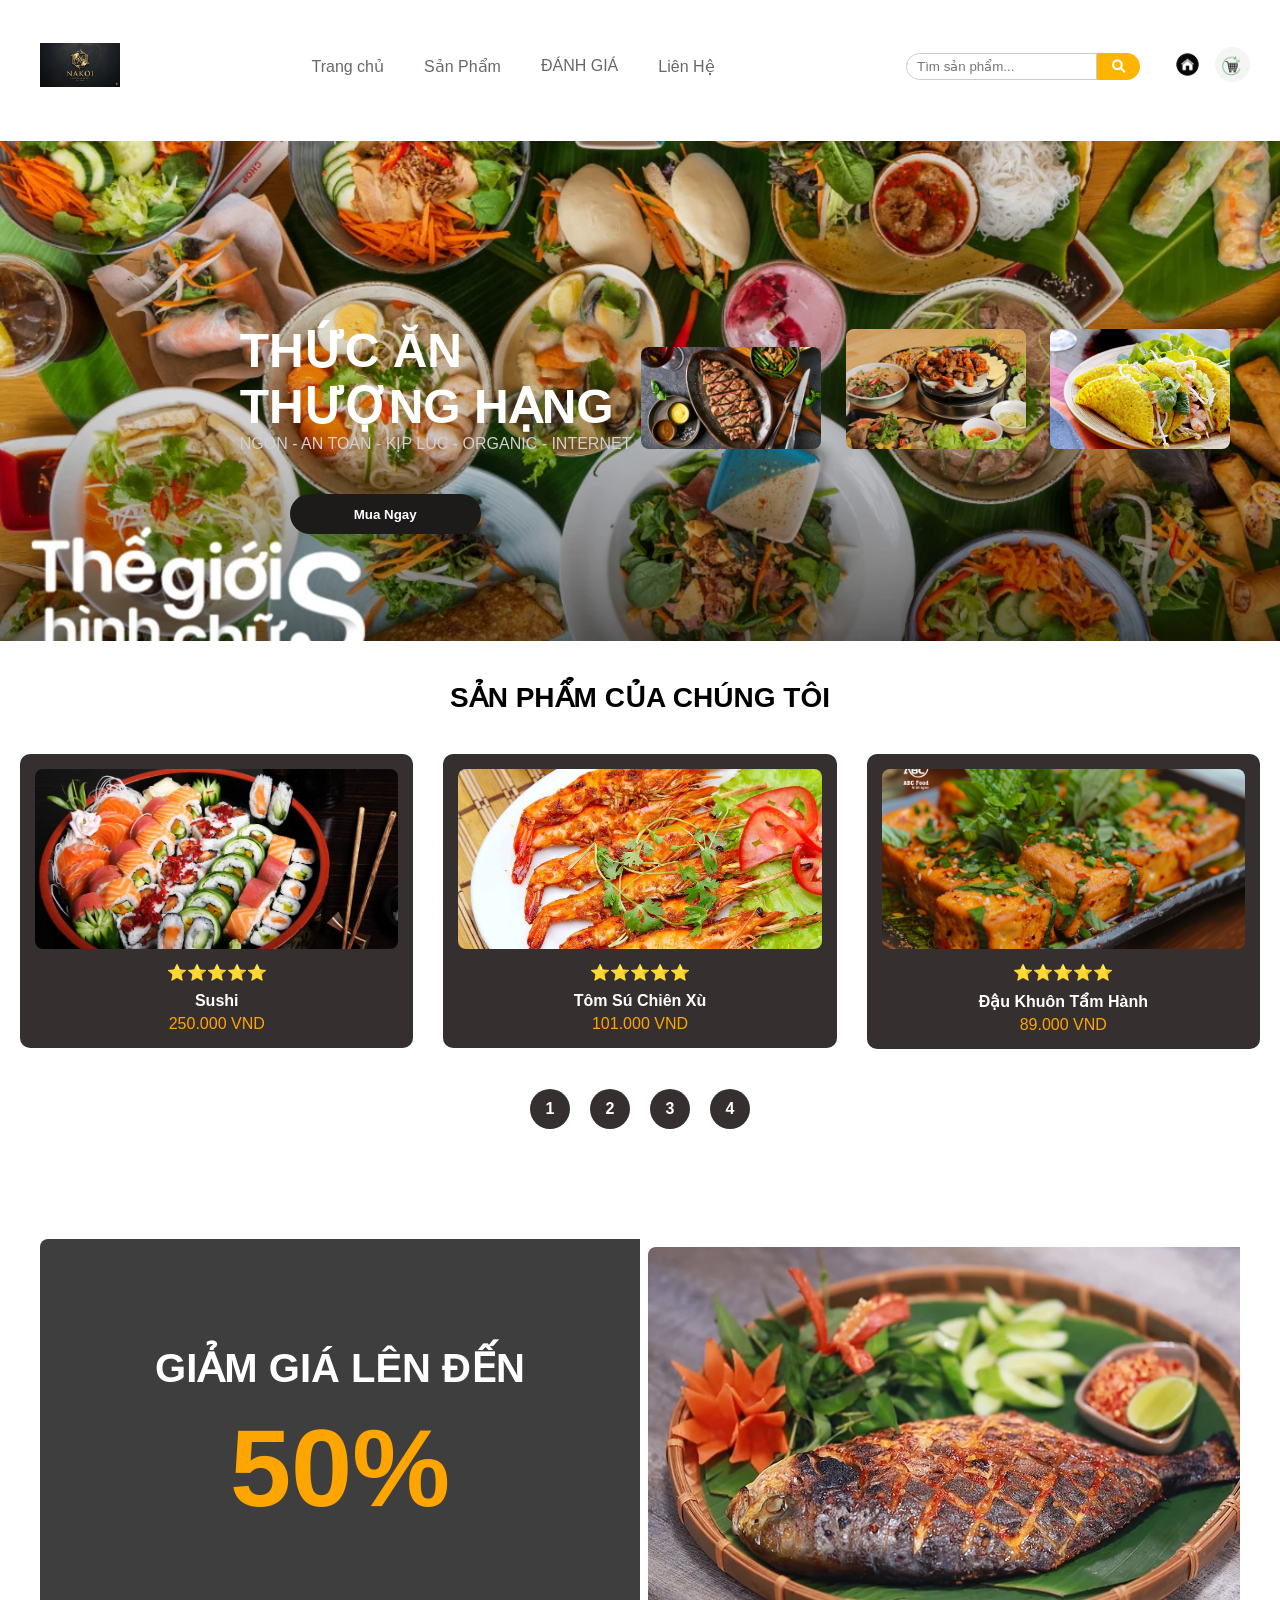
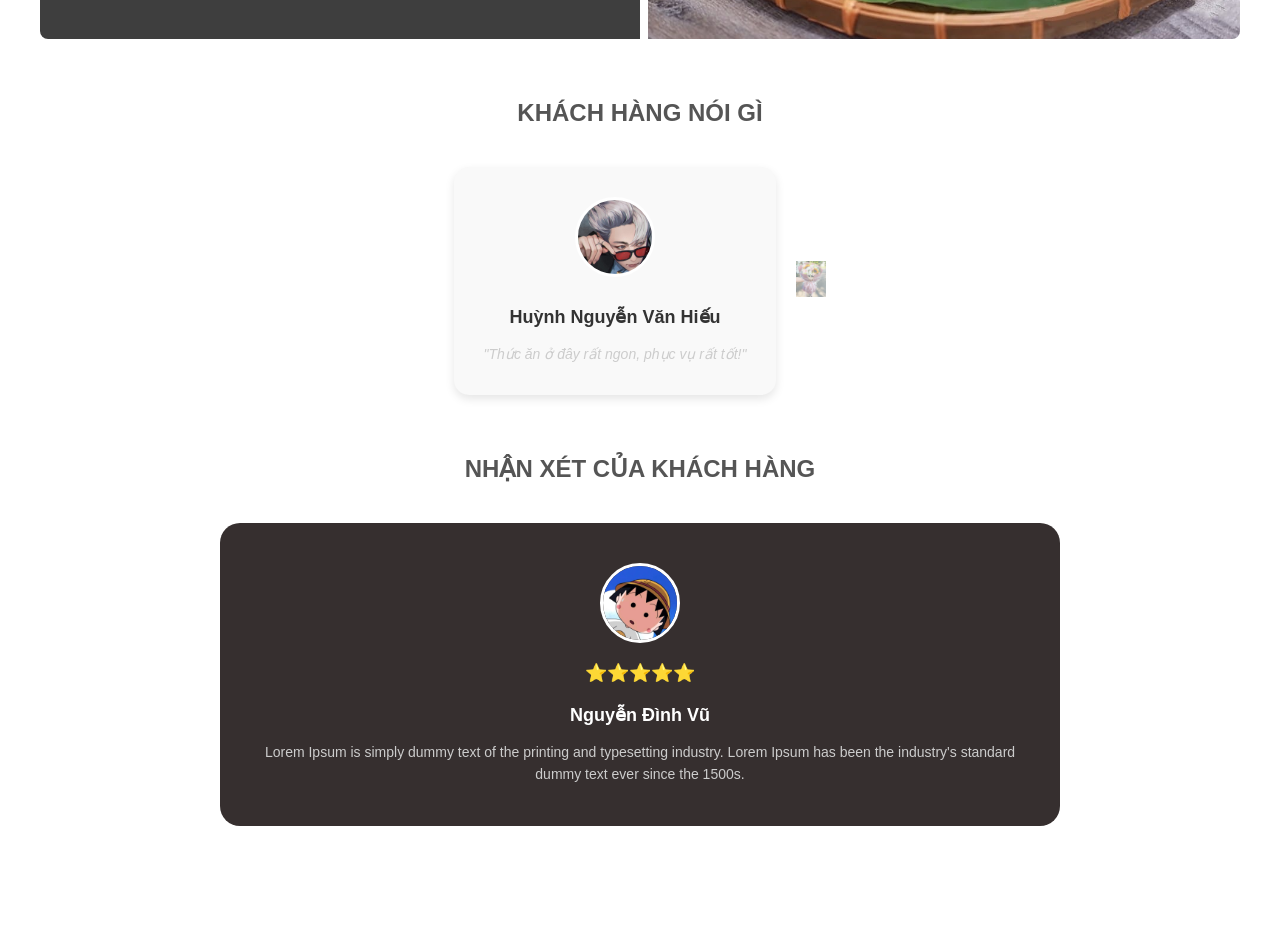
<file: index.html>
<!DOCTYPE html>
<html lang="en">
<head>
    <meta charset="UTF-8">
    <meta http-equiv="X-UA-Compatible" content="IE=edge">
    <meta name="viewport" content="width=device-width, initial-scale=1.0">
    <title> Thức Ăn & Thượng Hạn</title>
    <link rel="stylesheet" href="style.css">
    <link rel="stylesheet" href="https://cdnjs.cloudflare.com/ajax/libs/font-awesome/6.0.0/css/all.min.css">
    <link rel="icon" type="image/png" href="images/logo.jpg">
</head>
<body>
    <div id="wrapper">
        <div id="header">
            <a href="index.html" class="logo">
                <img src="images/logo.jpg" alt="Logo">
            </a>
            <div id="menu">
                <div class="item">
                    <a href="index.html">Trang chủ</a>
                </div>
                <div class="item">
                    <a href="san-pham.html">Sản Phẩm</a>
                </div>
                <div class="item">
                <a href="danh-gia.html">ĐÁNH GIÁ</a>
                </div>
                <div class="item">
                    <a href="lien-he.html">Liên Hệ</a>
                </div>
            </div>
            <div id="actions">
<div class="search-box">
    <input type="text" id="search-input" placeholder="Tìm sản phẩm...">
    <button type="button"><i class="fa fa-search"></i></button>
</div>
                <div class="item">
                    <img src="images/ues.jpg" alt="User">
                </div>
                <div class="item">
                    <img src="images/pas.jpg" alt="Cart">
                </div>
            </div>
        </div>

        <div id="banner">
            <div class="box-left">
                <h2>
                    <span>THỨC ĂN</span>
                    <br>
                    <span>THƯỢNG HẠNG</span>
                </h2>
                <p>NGON - AN TOÀN - KỊP LÚC - ORGANIC - INTERNET</p>
                <button>Mua Ngay</button>
            </div>
            <div class="box-right">
                <img src="images/ca.jpg" alt="">
                <img src="images/long.webp" alt="">
                <img src="images/xeo.jpg" alt="">
            </div>
        </div>

        <div id="wp-products">
            <h2>SẢN PHẨM CỦA CHÚNG TÔI</h2>
            <div id="list-products">
                <div class="item">
                    <img src="images/su.jpg" alt="">
                    <div class="stars">⭐⭐⭐⭐⭐</div> 
                    <div class="name">Sushi</div>
                    <div class="price">250.000 VND</div>
                </div>
                <div class="item">
                    <img src="images/tom.jpg" alt="">
                    <div class="stars">⭐⭐⭐⭐⭐</div>
                    <div class="name">Tôm Sú Chiên Xù</div>
                    <div class="price">101.000 VND</div>
                </div>
                <div class="item">
                    <img src="images/đậu.png" alt="">
                    <div class="stars">⭐⭐⭐⭐⭐</div>
                    <div class="name">Đậu Khuôn Tẩm Hành</div>
                    <div class="price">89.000 VND</div>
                </div>
                </div>
            
            <div class="list-page">
                <div class="item"><a href="index.html">1</a></div>
                <div class="item"><a href="san-pham.html">2</a></div>
                <div class="item"><a href="#">3</a></div>
                <div class="item"><a href="#">4</a></div>
            </div>
        </div>

        <div id="saleoff">
            <div class="box-left">
                <h1>
                    <span>GIẢM GIÁ LÊN ĐẾN</span> <br> <span class="percent">50%</span> 
                </h1>
            </div>
            <div class="box-right">
                <img src="images/chim nuong.jpg" alt="Sale off">
            </div>
        </div>

        <div id="comment">
            <h2>KHÁCH HÀNG NÓI GÌ</h2>
            <div id="comment-body">
                <ul id="list-comment"> 
                    <li class="item">
                        <div class="avatar"><img src="images/nem.jpg" alt=""></div>
                        <div class="name">Huỳnh Nguyễn Văn Hiếu</div>
                        <div class="text">"Thức ăn ở đây rất ngon, phục vụ rất tốt!"</div>
                    </li>
                </ul>
        <div class="next">
            <a href="#">
                <img src="images/3.jpg" alt="Nút sau">
            </a>
        </div>
    </div>
    <div id="comment">
    <h2>NHẬN XÉT CỦA KHÁCH HÀNG</h2>
    <div id="comment-body">
        <div class="prev">
             </div>

        <div class="list-comment">
            <div class="item">
                <div class="avatar">
                    <img src="images/anh-den-ngau.jpeg" alt="Avatar">
                </div>
                <div class="stars">⭐⭐⭐⭐⭐</div>
                <div class="name">Nguyễn Đình Vũ</div>
                <div class="text">
                    Lorem Ipsum is simply dummy text of the printing and typesetting industry. 
                    Lorem Ipsum has been the industry's standard dummy text ever since the 1500s.
                </div>
            </div>
        </div>

        <div class="next">
          
    </div>
</div>

</div>
<script>
    const searchInput = document.getElementById('search-input');
    const products = document.querySelectorAll('#list-products .item');

    searchInput.addEventListener('input', function() {
        const keyword = searchInput.value.toLowerCase();
        products.forEach(product => {
            const productName = product.querySelector('.name').innerText.toLowerCase();
            if (productName.includes(keyword)) {
                product.style.display = "block"; 
            } else {
                product.style.display = "none";
            }
        });
    });
</script>

</body>
</html>
</div> </body>
</head>
</file>
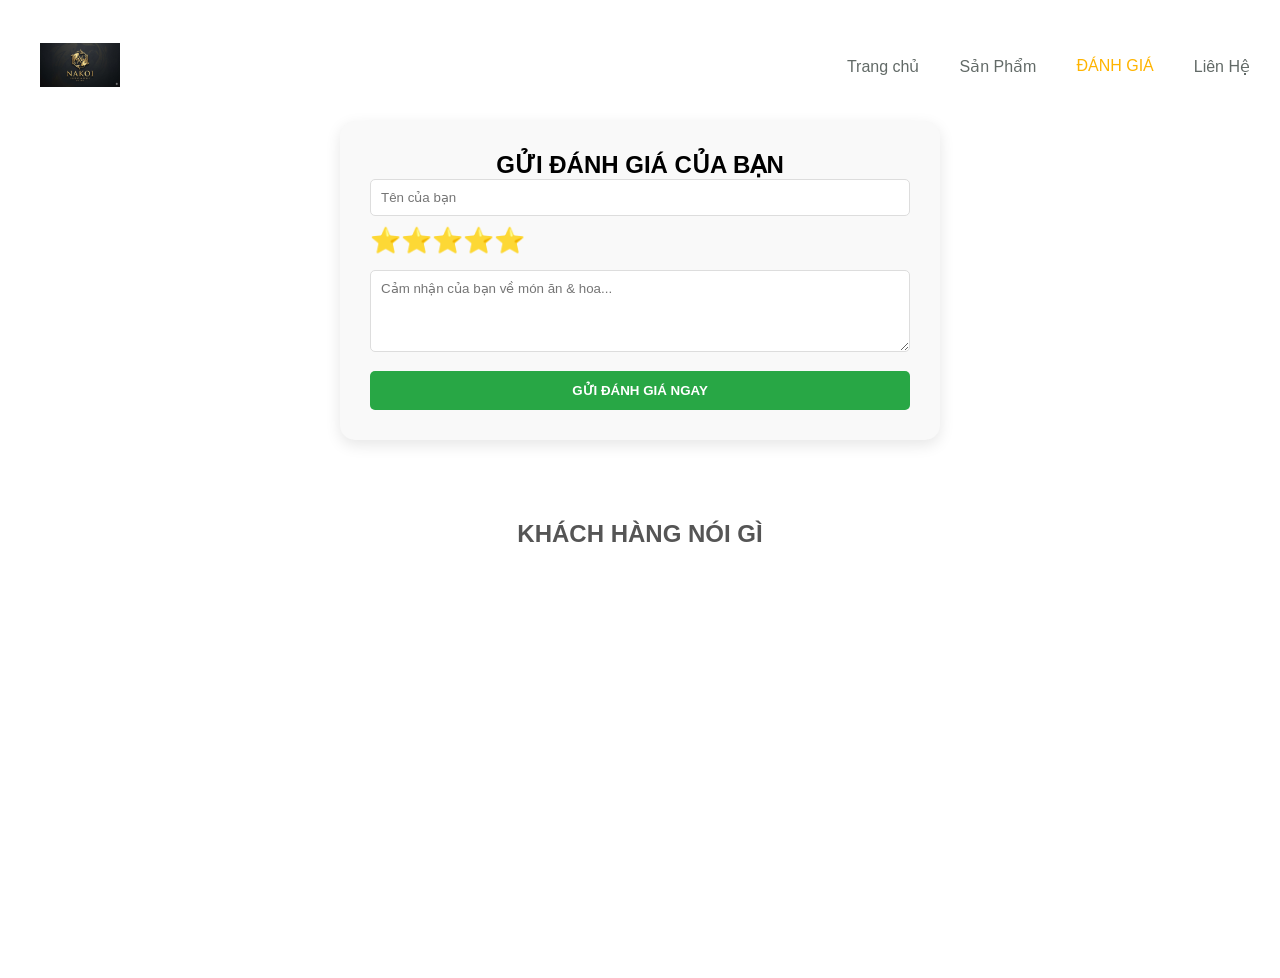
<file: danh-gia.html>
<!DOCTYPE html>
<html lang="en">
<head>
    <meta charset="UTF-8">
    <meta name="viewport" content="width=device-width, initial-scale=1.0">
    <title>Đánh Giá Đẳng Cấp - Web Bán Hoa</title>
    <link rel="stylesheet" href="style.css">
    <link rel="stylesheet" href="https://cdnjs.cloudflare.com/ajax/libs/font-awesome/6.0.0/css/all.min.css">
    <link rel="icon" type="image/png" href="images/logo.jpg">
    <style>
        /* CSS cho Form đánh giá thêm phần đẳng cấp */
        #review-form-container { background: #f9f9f9; padding: 30px; border-radius: 15px; margin: 20px auto; max-width: 600px; box-shadow: 0 5px 15px rgba(0,0,0,0.1); }
        .rating-input { color: #ffb400; font-size: 25px; cursor: pointer; margin-bottom: 15px; }
        #review-list { margin-top: 30px; }
        .review-item { background: white; padding: 15px; border-radius: 10px; margin-bottom: 15px; border-left: 5px solid #ffb400; animation: fadeIn 0.5s; }
        @keyframes fadeIn { from { opacity: 0; transform: translateY(10px); } to { opacity: 1; transform: translateY(0); } }
    </style>
</head>
<body>
    <div id="wrapper">
        <div id="header">
            <a href="index.html" class="logo"><img src="images/logo.jpg" alt="Logo"></a>
            <div id="menu">
                <div class="item"><a href="index.html">Trang chủ</a></div>
                <div class="item"><a href="san-pham.html">Sản Phẩm</a></div>
                <div class="item"><a href="danh-gia.html" style="color: #ffb400;">ĐÁNH GIÁ</a></div>
                <div class="item"><a href="lien-he.html">Liên Hệ</a></div>
            </div>
        </div>

        <div id="review-form-container">
            <h2 style="text-align: center;">GỬI ĐÁNH GIÁ CỦA BẠN</h2>
            <form id="feedbackForm">
                <input type="text" id="reviewerName" placeholder="Tên của bạn" required style="width: 100%; padding: 10px; margin-bottom: 10px; border-radius: 5px; border: 1px solid #ddd;">
                
                <div class="rating-input">
                    <span onclick="setRating(1)">⭐</span><span onclick="setRating(2)">⭐</span><span onclick="setRating(3)">⭐</span><span onclick="setRating(4)">⭐</span><span onclick="setRating(5)">⭐</span>
                    <input type="hidden" id="ratingValue" value="5">
                </div>

                <textarea id="reviewerText" placeholder="Cảm nhận của bạn về món ăn & hoa..." rows="4" required style="width: 100%; padding: 10px; border-radius: 5px; border: 1px solid #ddd;"></textarea>
                
                <button type="submit" class="btn-send" style="width: 100%; margin-top: 15px; background: #28a745; color: white; padding: 12px; border: none; border-radius: 5px; cursor: pointer; font-weight: bold;">GỬI ĐÁNH GIÁ NGAY</button>
            </form>
        </div>

        <div id="comment" style="padding: 20px;">
            <h2 style="text-align: center;">KHÁCH HÀNG NÓI GÌ</h2>
            <div id="review-list">
                </div>
        </div>
    </div>

    <script>
    let currentRating = 5; // Mặc định là 5 sao khi mới mở trang

    // Hàm chọn sao cực mượt - KHÔNG HIỆN "OK"
    function setRating(n) {
        currentRating = n; // Lưu số sao khách chọn
        const stars = document.querySelectorAll('.rating-input span');
        
        // Chạy vòng lặp để thắp sáng số sao tương ứng
        stars.forEach((star, index) => {
            if (index < n) {
                star.style.opacity = "1"; // Sao được chọn thì sáng rõ
                star.style.filter = "grayscale(0%)"; // Hiện màu vàng rực
            } else {
                star.style.opacity = "0.3"; // Sao không được chọn thì mờ đi
                star.style.filter = "grayscale(100%)"; // Biến thành màu xám
            }
        });
    }

    // Phần xử lý gửi Form và Lưu vào bộ nhớ máy tính
    const feedbackForm = document.getElementById('feedbackForm');
    const reviewList = document.getElementById('review-list');

    function displayReviews() {
        const reviews = JSON.parse(localStorage.getItem('reviews')) || [];
        reviewList.innerHTML = reviews.map(r => `
            <div class="review-item" style="border-left: 5px solid #ffb400; padding: 15px; margin-bottom: 10px; background: #fff; border-radius: 8px; box-shadow: 0 2px 5px rgba(0,0,0,0.05);">
                <div class="stars" style="color: #ffb400; margin-bottom: 5px;">${"⭐".repeat(r.rating)}</div>
                <div class="name"><strong>${r.name}</strong></div>
                <div class="text" style="color: #555;">${r.text}</div>
            </div>
        `).join('');
    }

    feedbackForm.addEventListener('submit', (e) => {
        e.preventDefault();
        const name = document.getElementById('reviewerName').value;
        const text = document.getElementById('reviewerText').value;

        const newReview = { name, text, rating: currentRating };

        const reviews = JSON.parse(localStorage.getItem('reviews')) || [];
        reviews.unshift(newReview);
        localStorage.setItem('reviews', JSON.stringify(reviews));

        feedbackForm.reset();
        setRating(5); // Reset về 5 sao sau khi gửi
        displayReviews();
    });

    displayReviews(); // Hiện các đánh giá cũ khi vừa vào trang
</script>
</body>
</html>
</file>
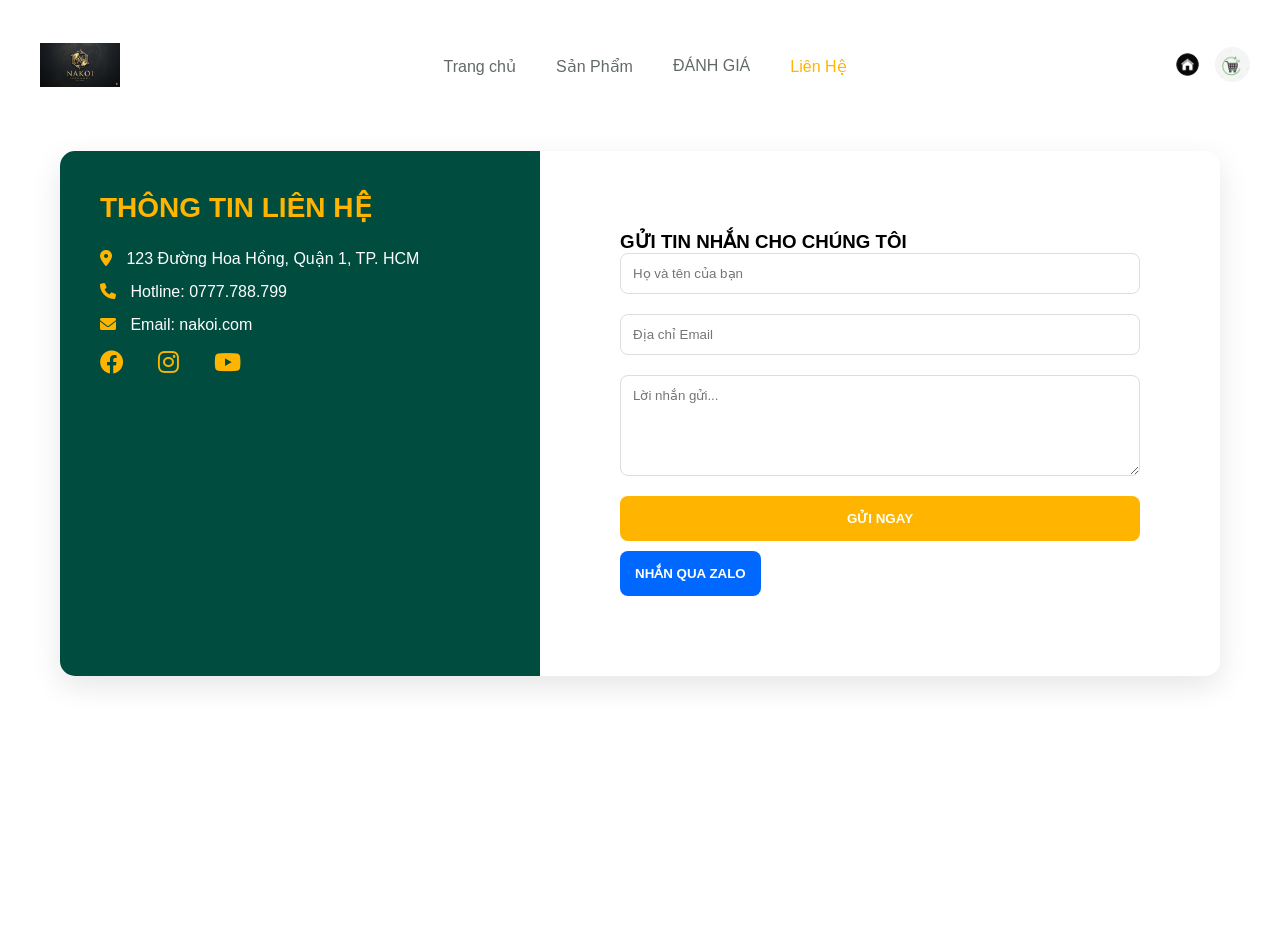
<file: lien-he.html>
<!DOCTYPE html>
<html lang="en">
<head>
    <meta charset="UTF-8">
    <meta name="viewport" content="width=device-width, initial-scale=1.0">
    <title>Liên Hệ - Web Bán Hoa</title>
    <link rel="stylesheet" href="style.css">
    <link rel="stylesheet" href="https://cdnjs.cloudflare.com/ajax/libs/font-awesome/6.0.0/css/all.min.css">
    <link rel="icon" type="image/png" href="images/logo.jpg">
</head>
<body>
    <div id="wrapper">
        <div id="header">
            <a href="index.html" class="logo">
                <img src="images/logo.jpg" alt="">
            </a>
            <div id="menu">
                <div class="item"><a href="index.html">Trang chủ</a></div>
                <div class="item"><a href="san-pham.html">Sản Phẩm</a></div>
              <div class="item"> <a href="danh-gia.html">ĐÁNH GIÁ</a></div>
                <div class="item"><a href="lien-he.html" style="color: #ffb400;">Liên Hệ</a></div>
            </div>
            <div id="actions">
                <div class="item"><img src="images/ues.jpg" alt=""></div>
                <div class="item"><img src="images/pas.jpg" alt=""></div>
            </div>
        </div>

        <div id="contact-container">
            <div class="contact-content">
                <div class="contact-info">
                    <h2>THÔNG TIN LIÊN HỆ</h2>
                    <p><i class="fa-solid fa-location-dot"></i> 123 Đường Hoa Hồng, Quận 1, TP. HCM</p>
                    <p><i class="fa-solid fa-phone"></i> Hotline: 0777.788.799</p>
                    <p><i class="fa-solid fa-envelope"></i> Email: nakoi.com</p>
                    
                    <div class="social-icons">
                        <a href="#"><i class="fa-brands fa-facebook"></i></a>
                        <a href="#"><i class="fa-brands fa-instagram"></i></a>
                        <a href="#"><i class="fa-brands fa-youtube"></i></a>
                    </div>
                    
                </div>

                <div class="contact-form">
            <form action="https://formspree.io/f/xykblwrk" method="POST" class="contact-form">
    <h3>GỬI TIN NHẮN CHO CHÚNG TÔI</h3>
    <input type="text" name="name" placeholder="Họ và tên của bạn" required>
    <input type="email" name="email" placeholder="Địa chỉ Email" required>
    <textarea name="message" placeholder="Lời nhắn gửi..." rows="5" required></textarea>
    
    <button type="submit" class="btn-send">GỬI NGAY</button>

    <a href="https://zalo.me/0918435601" target="_blank" style="text-decoration: none; margin-top: 10px;">
        <button type="button" class="btn-send" style="background: #0068ff;">NHẮN QUA ZALO</button>
    </a>
</form>
                </div>
            </div>
        </div>
    </div>
</body>
</html>
</file>
<file: style.css>
/* style.css */
#wrapper {
    width: 100%;
}

#header {
    display: flex;
    align-items: center;
    padding: 10px;
}

.logo img {
    width: 80px;   /* chỉnh kích thước nhỏ lại */
    height: auto;
    margin-left: 10px; /* cách lề trái một chút */
}
@import url('https://fonts.googleapis.com/css2?family=Poppins:wght@400;500;600&display=swap');
*{
padding:0;
margin:0;
box-sizing:border-box;
font-family:'poppins', sans-serif;
cursor:pointer;
}
#wrapper {
    width: 100%;
    height : 100vh;
}
#header{
    width: 100%;
    padding:10px 30px;
    margin-top:33px;
    display:flex;
    justify-content:space-between;
    align-items: center
}
#menu {
    list-style :none;
    display: flex;
}
#menu .itenm {
    margin:5px 40px;
}
#menu .item a {
    color : #626A67;
    text-decoration: none;
}
#menu {
    list-style: none;
    display: flex;
    gap: 40px; /* khoảng cách giữa các item */
}
#actions {
    display: flex;
    gap: 10px;
}
#action .item {
    margin-left: 22px;
}
#actions img {
    width: 35px;
    height: 35px;
    border-radius: 70%;
    object-fit: cover;
    cursor: pointer;
}


#banner {
    width: 100%;
    height: 500px;
    margin-top: 40px;
    display: flex;
    position: relative;
    background-image: url("images/mon.webp");
    background-size: cover;       /* phủ kín khung */
    background-position: center;  /* canh giữa */
    background-repeat: no-repeat; /* không lặp */
    padding: 0;
}



#banner .box-left ,#banner .box-right{
    width: 50%px;
}
#banner .box-left h2 {
    font-size : 48px;
    margin-top: 75px;
    color:#fff;
}
#banner .box-left p{
    color:#d0d0d0;
}
#banner .box-left button {
width :191px;
height:40px;
margin-top:41px;
margin-left: 50px;
background: #1d1a1a;
border:none;
outline:none;
color:#fff;
font-weight:bold;
border-radius:20px;
transition:0.4s

}
#banner .box-left  button:hover{
background:orange;
}
.box-right img {
    width: 180px;   /* chỉnh chiều rộng nhỏ lại */
    height: auto;   /* giữ đúng tỷ lệ ảnh */
    margin: 8px;   /* tạo khoảng cách giữa các ảnh */
    border-radius: 8px; /* bo góc cho đẹp (tùy chọn) */
    object-fit: cover;  /* đảm bảo ảnh không bị méo */
}

#banner ,box-right {
    padding-left:200px;
    display: flex;
    justify-content: center;
    align-items:center;
}
#banner .box-right img{
    margin:0px 10px;
    animation: animation 3s infinite linear;
}

@keyframes animation {
    0%{
        transform: translateY(0px);
    }
    50%{
        transform: translateY(-10px);

    }
    100%{
        transform: translateY(0px);

    }
    
}
#banner .box-right img:nth-child(1) {
    animation-delay: 0s;
}
#banner .box-right img:nth-child(2) {
    animation-delay: 0.5s;
}
#banner .box-right img:nth-child(3) {
    animation-delay: 1s;
}


.to-bottom {
    position: absolute;  /* đặt theo vị trí tuyệt đối trong banner */
  
    bottom: -40px;         /* cách mép dưới 20px */
    left: 50%;            /* căn giữa theo chiều ngang */
    transform: translateX(-50%); /* dịch để đúng giữa */
}

.to-bottom img {
    width: 40px;   /* chỉnh chiều rộng nhỏ lại */
    height: auto;  /* giữ đúng tỷ lệ */
 
    margin: 0 auto; /* căn giữa */
}
#wp-products {
    text-align: center;
    padding: 40px 0;
}

#wp-products h2 {
    font-size: 28px;
    margin-bottom: 20px;
}

/* Sửa ID từ 'lít-products' thành 'list-products' cho khớp HTML */
#list-products {
    display: flex;
    flex-wrap: wrap;
    justify-content: center; /* Đưa các item ra giữa hàng */
    align-items: flex-start;
    gap: 30px;               /* Khoảng cách giữa các sản phẩm */
    padding: 20px;
}

#list-products .item {
 width: calc(33.33% - 20px);          /* Tăng độ rộng để giống hình mẫu */
    background: #362f2f;
    border-radius: 10px;
    padding: 15px;           /* Tạo khoảng trống bên trong card */
    text-align: center;
    color: white;
}

#list-products .item img {
    width: 100%;             /* Ảnh sẽ chiếm hết chiều rộng thẻ item */
    height: 180px;
    object-fit: cover;
    border-radius: 8px;
    margin-bottom: 10px;
}

/* Định dạng phần chữ và sao */
.item .name {
    font-weight: bold;
    margin-top: 10px;
}

.item .price {
    color: orange;
    margin-top: 5px;
}

.stars {
    color: #fbff00;
    margin-bottom: 5px;
}
.list-page {
    display: flex;
    list-style: none;
    justify-content: center;
    align-items: center;
    width: 100%; /* Sửa từ 50px thành 100% để căn giữa toàn màn hình */
    margin: 20px auto;
}

.list-page .item {
    margin: 0px 10px; /* Khoảng cách giữa các nút */
    
    /* QUAN TRỌNG: Width và Height phải BẰNG NHAU */
    width: 40px; 
    height: 40px; 
    
    background: #362f2f;
    border-radius: 50%; /* Bo góc 50% của hình vuông sẽ ra hình tròn */
    
    display: flex;
    justify-content: center;
    align-items: center;
    transition: 0.3s; /* Thêm hiệu ứng mượt mà khi di chuột */
}

.list-page .item:hover {
    background: orange; /* Đổi màu khi di chuột vào cho chuyên nghiệp */
}

.list-page .item a {
    color: #fff;
    text-decoration: none;
    font-weight: bold;
}
#saleoff {

    width: 100%;

    max-width: 1200px; /* Thêm độ rộng tối đa để web không quá bè ra */

    margin: 50px auto; /* Căn giữa toàn bộ banner */

    display: flex;     /* Quan trọng: Để chữ và ảnh nằm ngang */

    height: 400px;     /* Tăng chiều cao cố định để banner to ra */

    border-radius: 8px; /* Bo góc cho đẹp như hình 2 */

    overflow: hidden;  /* Giúp border-radius bo luôn cả ảnh */

}



#saleoff .box-left {

    width: 50%;

    background: #3e3e3e; /* Màu xám đậm nguyên bản */

    color: #fff;

    display: flex;

    flex-direction: column; /* Sắp xếp chữ theo chiều dọc */

    justify-content: center; /* Căn giữa chữ theo chiều dọc */

    align-items: center;    /* Căn giữa chữ theo chiều ngang */

    text-align: center;

}



#saleoff .box-left h1 {

    line-height: 1.2; /* Khoảng cách giữa 2 dòng chữ */

}



#saleoff .box-left h1 span:first-child {

    font-size: 40px; /* Kích thước chữ "GIẢM GIÁ" */

}



#saleoff .box-left h1 .percent {

    font-size: 110px; /* Làm số 45% to hẳn lên */

    color: orange;    /* Đổi sang màu cam nhấn mạnh */

    font-weight: bold;

    display: block;   /* Ép nó thành 1 khối để padding dễ chỉnh */

    padding-top: 10px;

}



#saleoff .box-right {

    width: 50%;

}



#saleoff .box-right img {

    width: 100%;       /* Phủ kín chiều rộng 50% */

    height: 100%;      /* Phủ kín chiều cao 400px của saleoff */

    object-fit: cover; /* Quan trọng: Ảnh không bị méo */

    display: block;    /* Xóa khoảng hở nhỏ dưới ảnh */

}
#comment {
    width: 100%;
    max-width: 1200px;
    margin: 60px auto;
    text-align: center;
}

#comment h2 {
    font-size: 28px;
    margin-bottom: 30px;
}

#comment-body {
    display: flex;
    justify-content: center;
    align-items: center;
    gap: 20px;
}

#list-comment {
    list-style: none;
    padding: 0;
}

#list-comment .item {
    background: #f9f9f9;
    padding: 30px;
    border-radius: 15px;
    box-shadow: 0 4px 10px rgba(0,0,0,0.1);
}

#list-comment .avatar img {
    width: 80px;
    height: 80px;
    border-radius: 50%;
    object-fit: cover;
    margin-bottom: 15px;
}

#list-comment .name {
    font-weight: bold;
    color: #333;
    margin-bottom: 10px;
}

#list-comment .text {
    font-style: italic;
    color: #666;
}
#comment {
    width: 1012px;       /* chiều rộng khung */
    height: 478px;       /* chiều cao khung */
    margin: 0 auto;      /* căn giữa theo chiều ngang */
    margin-top: 184px;   /* cách mép trên 184px */
    
}
#comment h2 {
    text-align: center;     /* căn giữa chữ */
    margin-bottom: 50px;    /* khoảng cách dưới */
    font-size: 32px;        /* cỡ chữ */
    color: #626a67;         /* màu chữ */
}
/* --- CSS CHO PHẦN COMMENT --- */
#comment {
    width: 100%;
    max-width: 1200px;
    margin: 60px auto;
    text-align: center;
}

#comment h2 {
    margin-bottom: 40px;
    font-size: 24px;
    color: #555;
}

#comment-body {
    display: flex;         /* Đưa mũi tên và khối nội dung nằm ngang */
    align-items: center;    /* Căn giữa theo chiều dọc */
    justify-content: center;
    gap: 20px;
}

/* Nút mũi tên */
#comment-body .prev img, 
#comment-body .next img {
    width: 30px;
    cursor: pointer;
    opacity: 0.5;
}

#comment-body .prev img:hover, 
#comment-body .next img:hover {
    opacity: 1;
}

/* Khối màu đen chứa bình luận */
#comment .list-comment {
    width: 70%;
    background: #362f2f; /* Màu xám đậm như hình bạn gởi */
    padding: 40px;
    border-radius: 20px;
    color: white;
}

#comment .item {
    display: flex;
    flex-direction: column;
    align-items: center;
}

#comment .avatar img {
    width: 80px;
    height: 80px;
    border-radius: 50%; /* Làm ảnh tròn */
    border: 3px solid #fff;
    margin-bottom: 15px;
    object-fit: cover;
}

#comment .stars {
    margin-bottom: 10px;
    font-size: 18px;
}

#comment .name {
    font-weight: bold;
    margin-bottom: 15px;
    font-size: 18px;
}

#comment .text {
    line-height: 1.6;
    font-size: 14px;
    color: #ccc; /* Chữ xám nhạt cho dễ đọc trên nền tối */
}
#actions {
    display: flex;
    align-items: center;
}

.search-box {
    display: flex;
    margin-right: 20px; /* Khoảng cách với các icon bên phải */
}

.search-box input {
    padding: 5px 10px;
    border: 1px solid #ccc;
    border-radius: 20px 0 0 20px; /* Bo góc bên trái */
    outline: none;
}

.search-box button {
    padding: 5px 15px;
    background-color: #ffb400; /* Màu vàng giống menu của bạn */
    border: none;
    color: white;
    border-radius: 0 20px 20px 0; /* Bo góc bên phải */
    cursor: pointer;
}

.search-box button:hover {
    background-color: #e6a400;
}
/* linn hệ 

/* --- CSS TRANG LIÊN HỆ --- */
#contact-container {
    max-width: 1200px;
    margin: 50px auto;
    padding: 0 20px;
}

.contact-content {
    display: flex;
    justify-content: space-between;
    background: #fff;
    box-shadow: 0 10px 30px rgba(0,0,0,0.1);
    border-radius: 15px;
    overflow: hidden;
    margin-bottom: 40px;
}

/* Phần thông tin bên trái */
.contact-info {
    flex: 1;
    background: #004d40; /* Màu xanh đậm đẳng cấp */
    color: white;
    padding: 40px;
}

.contact-info h2 {
    font-size: 28px;
    margin-bottom: 25px;
    color: #ffb400; /* Màu vàng cam điểm nhấn */
}

.contact-info p {
    margin-bottom: 15px;
    font-size: 16px;
}

.contact-info i {
    margin-right: 10px;
    color: #ffb400;
}

.social-icons a {
    color: white;
    font-size: 24px;
    margin-right: 20px;
    transition: 0.3s;
}

.social-icons a:hover {
    color: #ffb400;
}

/* Phần Form bên phải */
.contact-form {
    flex: 1.5;
    padding: 40px;
    display: flex;
    flex-direction: column;
}

.contact-form input, .contact-form textarea {
    width: 100%;
    padding: 12px;
    margin-bottom: 20px;
    border: 1px solid #ddd;
    border-radius: 8px;
    outline: none;
}

.btn-send {
    background: #ffb400;
    color: #fff;
    border: none;
    padding: 15px;
    font-weight: bold;
    border-radius: 8px;
    cursor: pointer;
    transition: 0.3s;
}

.btn-send:hover {
    background: #e6a400;
    transform: translateY(-3px); /* Nhảy nhẹ khi hover */
}

#map {
    border-radius: 15px;
    overflow: hidden;
    box-shadow: 0 5px 15px rgba(0,0,0,0.1);
}
</file>
